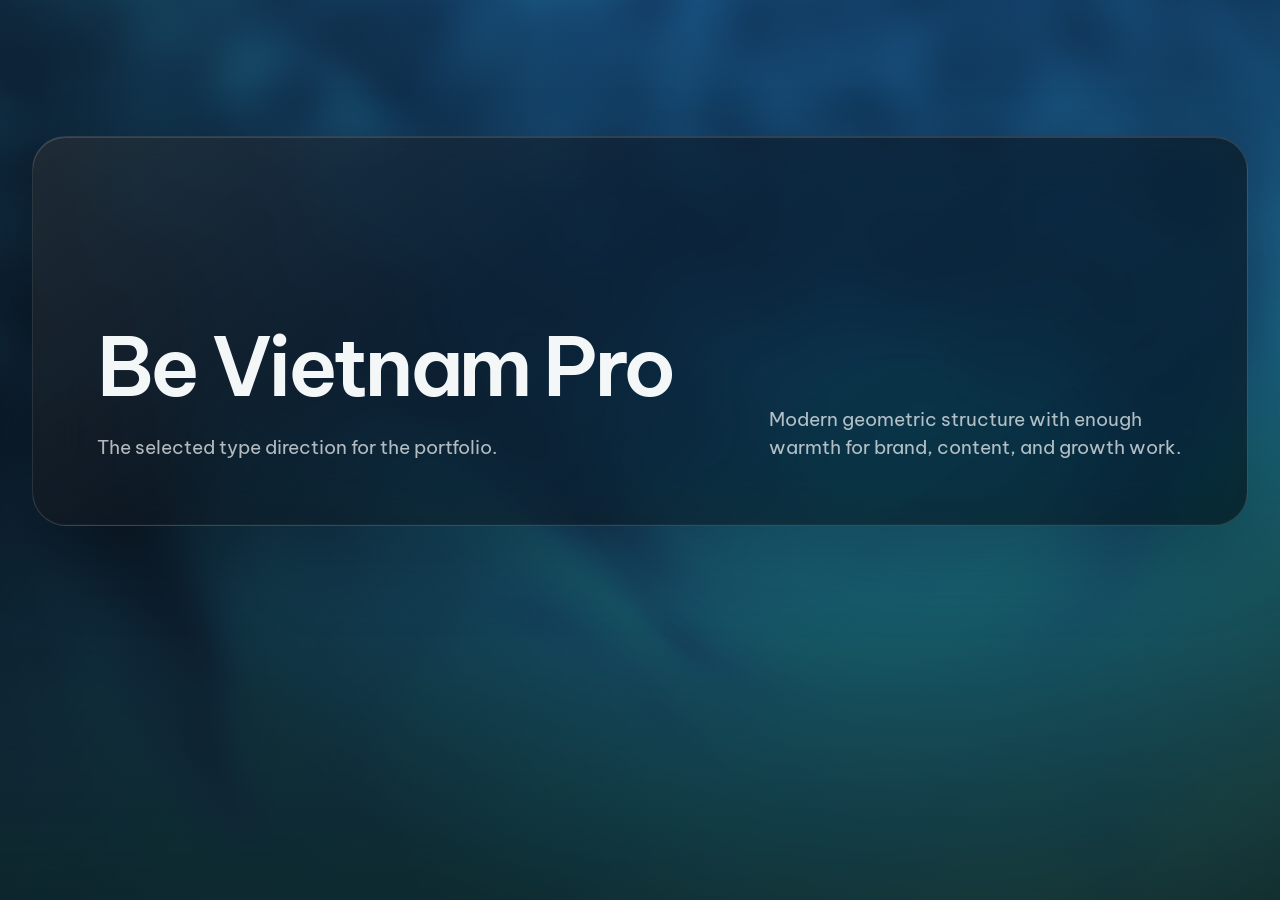
<file: type-lab.html>
<!doctype html>
<html lang="en">
<head>
  <meta charset="utf-8">
  <meta name="viewport" content="width=device-width, initial-scale=1">
  <meta name="robots" content="noindex, nofollow">
  <meta name="theme-color" content="#08090B">
  <title>Typography Direction | Zaim Sharoon</title>
  <link rel="preconnect" href="https://fonts.googleapis.com">
  <link rel="preconnect" href="https://fonts.gstatic.com" crossorigin>
  <link href="https://fonts.googleapis.com/css2?family=Be+Vietnam+Pro:wght@400;500;600;700&amp;display=swap" rel="stylesheet">
  <link rel="stylesheet" href="styles.css">
  <script src="ambient.js" defer></script>
</head>
<body>
  <canvas class="ambient-canvas" data-ambient-canvas aria-hidden="true"></canvas>
  <div class="ambient-shade" aria-hidden="true"></div>
  <main class="page-main">
    <section class="page-intro">
      <div class="shell page-intro__panel glass-panel">
        <div>
          <h1>Be Vietnam Pro</h1>
          <p style="margin-top:24px">The selected type direction for the portfolio.</p>
        </div>
        <p>Modern geometric structure with enough warmth for brand, content, and growth work.</p>
      </div>
    </section>
  </main>
</body>
</html>
</file>
<file: styles.css>
:root {
  --black: #08090b;
  --black-soft: #0d1013;
  --black-raised: #12161a;
  --white: #f4f7f8;
  --white-soft: rgba(244, 247, 248, 0.72);
  --white-dim: rgba(244, 247, 248, 0.48);
  --line: rgba(255, 255, 255, 0.14);
  --line-strong: rgba(255, 255, 255, 0.24);
  --navy: #123a5f;
  --teal: #0e7c7b;
  --red: #c1272d;
  --glass: rgba(8, 10, 13, 0.54);
  --glass-strong: rgba(8, 10, 13, 0.76);
  --radius-xl: 34px;
  --radius-lg: 26px;
  --radius-md: 18px;
  --shell: min(1480px, calc(100vw - 64px));
  --ease-out: cubic-bezier(0.22, 0.78, 0.24, 1);
  --ease-in: cubic-bezier(0.7, 0, 0.84, 0);
}

*,
*::before,
*::after {
  box-sizing: border-box;
}

html {
  min-width: 320px;
  background: var(--black);
  color: var(--white);
  scroll-behavior: smooth;
}

html.lenis,
html.lenis body {
  height: auto;
}

.lenis.lenis-smooth {
  scroll-behavior: auto !important;
}

.lenis.lenis-stopped {
  overflow: clip;
}

body {
  margin: 0;
  min-height: 100svh;
  overflow-x: hidden;
  background: var(--black);
  color: var(--white);
  font-family: "Be Vietnam Pro", system-ui, sans-serif;
  font-size: 16px;
  line-height: 1.55;
  -webkit-font-smoothing: antialiased;
  text-rendering: optimizeLegibility;
}

body.menu-open {
  overflow: hidden;
}

button,
input,
textarea,
select {
  font: inherit;
}

button,
a {
  -webkit-tap-highlight-color: transparent;
}

a {
  color: inherit;
  text-decoration: none;
}

button {
  color: inherit;
}

img,
svg,
canvas {
  display: block;
  max-width: 100%;
}

h1,
h2,
h3,
p,
figure {
  margin: 0;
}

h1,
h2,
h3 {
  font-weight: 600;
  letter-spacing: -0.045em;
  line-height: 1.02;
}

::selection {
  background: var(--teal);
  color: var(--white);
}

[hidden] {
  display: none !important;
}

.skip-link {
  position: fixed;
  top: 12px;
  left: 12px;
  z-index: 200;
  padding: 10px 14px;
  border-radius: 10px;
  background: var(--white);
  color: var(--black);
  transform: translateY(-160%);
  transition: transform 160ms ease-out;
}

.skip-link:focus {
  transform: translateY(0);
}

:focus-visible {
  outline: 2px solid var(--white);
  outline-offset: 4px;
}

.ambient-canvas,
.ambient-shade {
  position: fixed;
  inset: 0;
  width: 100%;
  height: 100%;
  pointer-events: none;
}

.ambient-canvas {
  z-index: 0;
}

.ambient-shade {
  z-index: 1;
  background:
    radial-gradient(circle at 74% 14%, transparent 0, rgba(8, 9, 11, 0.08) 28%, rgba(8, 9, 11, 0.56) 74%),
    linear-gradient(180deg, rgba(8, 9, 11, 0.18), rgba(8, 9, 11, 0.58));
}

.no-webgl body {
  background:
    radial-gradient(circle at 76% 8%, rgba(43, 200, 232, 0.24), transparent 32%),
    radial-gradient(circle at 18% 74%, rgba(14, 124, 123, 0.24), transparent 34%),
    var(--black);
}

main,
.site-footer {
  position: relative;
  z-index: 2;
}

.shell {
  width: var(--shell);
  margin-inline: auto;
}

.scroll-progress {
  position: fixed;
  top: 0;
  left: 0;
  z-index: 160;
  width: 100%;
  height: 2px;
  pointer-events: none;
}

.scroll-progress span {
  display: block;
  width: 100%;
  height: 100%;
  background: var(--red);
  transform: scaleX(0);
  transform-origin: 0 50%;
}

.site-header {
  position: fixed;
  top: 18px;
  left: 50%;
  z-index: 80;
  display: grid;
  grid-template-columns: 1fr auto 1fr;
  align-items: center;
  width: min(1480px, calc(100vw - 36px));
  min-height: 64px;
  padding: 8px 10px 8px 22px;
  border: 1px solid rgba(255, 255, 255, 0.15);
  border-radius: 22px;
  background: rgba(8, 9, 11, 0.54);
  box-shadow:
    inset 0 1px 0 rgba(255, 255, 255, 0.12),
    0 18px 48px rgba(0, 0, 0, 0.22);
  -webkit-backdrop-filter: blur(24px) saturate(145%);
  backdrop-filter: blur(24px) saturate(145%);
  transform: translateX(-50%);
}

.wordmark {
  justify-self: start;
  font-size: 16px;
  font-weight: 600;
  letter-spacing: -0.025em;
}

.header-role {
  color: var(--white-soft);
  font-size: 14px;
  font-weight: 500;
}

.menu-toggle,
.menu-close {
  display: inline-flex;
  align-items: center;
  justify-content: center;
  min-width: 98px;
  min-height: 46px;
  border: 1px solid var(--line-strong);
  border-radius: 15px;
  background: rgba(255, 255, 255, 0.08);
  cursor: pointer;
  transition: background-color 160ms ease-out, border-color 160ms ease-out, transform 160ms ease-out;
}

.menu-toggle {
  justify-self: end;
  gap: 12px;
}

.menu-toggle i {
  position: relative;
  width: 17px;
  height: 10px;
}

.menu-toggle i::before,
.menu-toggle i::after {
  content: "";
  position: absolute;
  right: 0;
  width: 17px;
  height: 1px;
  background: currentColor;
}

.menu-toggle i::before {
  top: 2px;
}

.menu-toggle i::after {
  bottom: 2px;
  width: 11px;
}

.menu-toggle:active,
.menu-close:active,
.button:active {
  transform: scale(0.97);
}

.menu-overlay {
  position: fixed;
  inset: 0;
  z-index: 120;
  visibility: hidden;
  pointer-events: none;
}

.menu-open .menu-overlay {
  visibility: visible;
  pointer-events: auto;
}

.menu-curtain {
  position: absolute;
  inset: 0;
  display: grid;
  grid-template-columns: repeat(4, 1fr);
  overflow: hidden;
}

.menu-curtain__band {
  background: #07080a;
  transform: translate3d(0, 105%, 0);
  transition: transform 540ms var(--ease-out);
}

.menu-curtain__band:nth-child(2) {
  background: #090d10;
  transition-delay: 40ms;
}

.menu-curtain__band:nth-child(3) {
  background: #0a1115;
  transition-delay: 80ms;
}

.menu-curtain__band:nth-child(4) {
  background: #0b1519;
  transition-delay: 120ms;
}

.menu-open .menu-curtain__band {
  transform: translate3d(0, 0, 0);
}

.menu-closing .menu-curtain__band {
  transform: translate3d(0, -105%, 0);
}

.menu-panel {
  position: relative;
  z-index: 2;
  display: grid;
  grid-template-rows: auto 1fr auto;
  width: 100%;
  min-height: 100%;
  padding: 24px clamp(24px, 5vw, 86px) 36px;
  opacity: 0;
  transition: opacity 180ms ease-out 260ms;
}

.menu-open .menu-panel {
  opacity: 1;
}

.menu-closing .menu-panel {
  opacity: 0;
  transition-delay: 0s;
}

.menu-panel__top,
.menu-panel__foot {
  display: flex;
  align-items: center;
  justify-content: space-between;
  gap: 24px;
}

.menu-panel__top .wordmark {
  font-size: 18px;
}

.menu-nav {
  align-self: center;
  display: grid;
  width: min(900px, 100%);
  margin-inline: auto;
}

.menu-nav a {
  display: flex;
  align-items: baseline;
  justify-content: space-between;
  padding: 14px 0;
  border-bottom: 1px solid var(--line);
  color: var(--white-dim);
  font-size: clamp(2.7rem, 6.4vw, 6rem);
  font-weight: 500;
  letter-spacing: -0.055em;
  line-height: 1;
  transition: color 180ms ease-out, padding-left 260ms var(--ease-out);
}

.menu-nav a::after {
  content: "↗";
  color: var(--red);
  font-size: 0.3em;
  font-weight: 400;
}

.menu-nav a[aria-current="page"],
.menu-nav a:hover,
.menu-nav a:focus-visible {
  color: var(--white);
  padding-left: 18px;
}

.menu-panel__foot {
  color: var(--white-dim);
  font-size: 14px;
}

.intro-loader {
  position: fixed;
  inset: 0;
  z-index: 180;
  display: grid;
  grid-template-columns: 1fr auto;
  grid-template-rows: 1fr auto;
  align-items: end;
  gap: 24px;
  padding: clamp(28px, 5vw, 76px);
  background: #060708;
  color: var(--white);
  transition: clip-path 560ms var(--ease-out), visibility 0s linear 560ms;
  clip-path: inset(0 0 0 0 round 0);
}

.intro-loader::before {
  content: "";
  position: absolute;
  inset: auto 0 0;
  height: 5px;
  background: linear-gradient(90deg, var(--red), var(--teal), #2bc8e8);
  transform-origin: 0 50%;
  animation: loader-line 1150ms linear both;
}

.intro-loader.is-leaving {
  visibility: hidden;
  clip-path: inset(0 0 100% 0 round 0 0 40px 40px);
}

.intro-loader__greeting {
  align-self: center;
  grid-column: 1 / -1;
  font-size: clamp(3.8rem, 10vw, 10rem);
  font-weight: 500;
  letter-spacing: -0.06em;
  line-height: 0.95;
}

.intro-loader__name,
.intro-loader__count {
  color: var(--white-soft);
  font-size: 14px;
}

.intro-loader__count {
  font-variant-numeric: tabular-nums;
}

@keyframes loader-line {
  from { transform: scaleX(0); }
  to { transform: scaleX(1); }
}

.route-transition {
  position: fixed;
  inset: 0;
  z-index: 170;
  display: grid;
  grid-template-rows: repeat(4, 1fr);
  visibility: hidden;
  pointer-events: none;
}

.route-transition.is-active {
  visibility: visible;
}

.route-transition__band {
  background: #050607;
  transform: scaleX(0);
  transform-origin: 0 50%;
  transition: transform 420ms var(--ease-out);
}

.route-transition__band:nth-child(2) {
  background: #081014;
  transition-delay: 35ms;
}

.route-transition__band:nth-child(3) {
  background: #0a171b;
  transition-delay: 70ms;
}

.route-transition__band:nth-child(4) {
  background: #0c2022;
  transition-delay: 105ms;
}

.route-transition.is-active .route-transition__band {
  transform: scaleX(1);
}

.glass-panel,
.work-card,
.journey-sheet,
.contact-stage {
  border: 1px solid var(--line);
  background:
    linear-gradient(145deg, rgba(255, 255, 255, 0.09), rgba(255, 255, 255, 0.018) 38%, rgba(0, 0, 0, 0.14)),
    var(--glass);
  box-shadow:
    inset 0 1px 0 rgba(255, 255, 255, 0.13),
    inset 0 -1px 0 rgba(255, 255, 255, 0.025),
    0 32px 80px rgba(0, 0, 0, 0.24);
  -webkit-backdrop-filter: blur(26px) saturate(130%);
  backdrop-filter: blur(26px) saturate(130%);
}

[data-spotlight] {
  --spot-x: 50%;
  --spot-y: 50%;
  --spot-opacity: 0;
  position: relative;
  isolation: isolate;
  overflow: hidden;
}

[data-spotlight]::after {
  content: "";
  position: absolute;
  inset: 0;
  z-index: 1;
  background: radial-gradient(420px circle at var(--spot-x) var(--spot-y), rgba(255, 255, 255, 0.12), transparent 46%);
  opacity: var(--spot-opacity);
  pointer-events: none;
  transition: opacity 180ms ease-out;
}

[data-spotlight] > * {
  position: relative;
  z-index: 2;
}

.button,
.text-link {
  display: inline-flex;
  align-items: center;
  justify-content: center;
  gap: 10px;
  min-height: 50px;
  font-size: 15px;
  font-weight: 600;
  transition: transform 160ms ease-out, background-color 160ms ease-out, border-color 160ms ease-out, color 160ms ease-out;
}

.button {
  padding: 0 22px;
  border: 1px solid var(--line-strong);
  border-radius: 15px;
}

.button--primary {
  border-color: rgba(255, 255, 255, 0.68);
  background: var(--white);
  color: var(--black);
}

.button--glass {
  background: rgba(255, 255, 255, 0.07);
  color: var(--white);
  -webkit-backdrop-filter: blur(16px);
  backdrop-filter: blur(16px);
}

.button span,
.text-link span {
  color: var(--red);
}

.text-link {
  min-height: 44px;
  padding-inline: 4px;
  border-bottom: 1px solid var(--line-strong);
}

.hero {
  min-height: 100svh;
  padding: 104px 0 34px;
}

.hero-frame {
  display: grid;
  grid-template-columns: minmax(0, 1.04fr) minmax(420px, 0.96fr);
  min-height: calc(100svh - 138px);
  border-radius: var(--radius-xl);
  overflow: hidden;
}

.hero-copy {
  position: relative;
  z-index: 2;
  display: flex;
  flex-direction: column;
  justify-content: center;
  padding: clamp(42px, 6vw, 94px);
}

.hero-role {
  margin-bottom: clamp(28px, 5vh, 58px);
  color: var(--white-soft);
  font-size: clamp(1rem, 1.35vw, 1.22rem);
  font-weight: 500;
}

.hero h1 {
  max-width: 780px;
  font-size: clamp(4rem, 6.5vw, 7rem);
  line-height: 0.92;
}

.hero h1 span {
  display: block;
}

.hero-summary {
  max-width: 660px;
  margin-top: clamp(28px, 5vh, 52px);
  color: var(--white-soft);
  font-size: clamp(1.12rem, 1.55vw, 1.42rem);
  line-height: 1.48;
}

.hero-actions {
  display: flex;
  flex-wrap: wrap;
  gap: 14px;
  margin-top: 34px;
}

.hero-scope {
  display: flex;
  flex-wrap: wrap;
  gap: 9px 22px;
  margin-top: auto;
  padding-top: 54px;
  color: var(--white-dim);
  font-size: 14px;
}

.hero-scope span + span::before {
  content: "";
  display: inline-block;
  width: 5px;
  height: 5px;
  margin-right: 22px;
  border-radius: 50%;
  background: var(--red);
  vertical-align: 2px;
}

.hero-portrait {
  position: relative;
  min-height: 620px;
  overflow: hidden;
  background: #071018;
}

.hero-portrait::before {
  content: "";
  position: absolute;
  inset: 0;
  z-index: 1;
  background:
    linear-gradient(90deg, rgba(8, 9, 11, 0.5), transparent 24%),
    linear-gradient(180deg, transparent 52%, rgba(8, 9, 11, 0.72));
  pointer-events: none;
}

.hero-portrait img {
  width: 100%;
  height: 100%;
  object-fit: cover;
  object-position: 50% 42%;
}

.portrait-meta {
  position: absolute;
  right: 22px;
  bottom: 22px;
  left: 22px;
  z-index: 2;
  display: flex;
  align-items: center;
  justify-content: space-between;
  gap: 20px;
  padding: 16px 18px;
  border: 1px solid rgba(255, 255, 255, 0.18);
  border-radius: 16px;
  background: rgba(5, 8, 10, 0.52);
  color: var(--white-soft);
  font-size: 14px;
  -webkit-backdrop-filter: blur(20px) saturate(125%);
  backdrop-filter: blur(20px) saturate(125%);
}

.portrait-meta span:first-child {
  display: inline-flex;
  align-items: center;
  gap: 9px;
}

.portrait-meta span:first-child::before {
  content: "";
  width: 7px;
  height: 7px;
  border-radius: 50%;
  background: var(--teal);
  box-shadow: 0 0 0 5px rgba(14, 124, 123, 0.16);
}

.section {
  padding: clamp(96px, 11vw, 170px) 0;
}

.section-heading {
  display: grid;
  grid-template-columns: minmax(0, 1fr) minmax(280px, 0.72fr);
  align-items: end;
  gap: 40px;
  margin-bottom: 44px;
}

.section-heading h2,
.page-intro h1 {
  font-size: clamp(3.3rem, 6.4vw, 6.5rem);
}

.section-heading p,
.page-intro p {
  max-width: 620px;
  color: var(--white-soft);
  font-size: clamp(1.05rem, 1.45vw, 1.32rem);
  line-height: 1.52;
}

.section-heading__side {
  justify-self: end;
}

.work-bento {
  display: grid;
  grid-template-columns: repeat(12, minmax(0, 1fr));
  grid-auto-rows: minmax(190px, auto);
  gap: 18px;
}

.work-card {
  position: relative;
  display: flex;
  flex-direction: column;
  min-width: 0;
  min-height: 210px;
  padding: clamp(24px, 2.7vw, 40px);
  border-radius: var(--radius-lg);
  overflow: hidden;
  transition: border-color 220ms ease-out, transform 320ms var(--ease-out), box-shadow 320ms var(--ease-out);
}

.work-card::before {
  content: "";
  position: absolute;
  inset: 0;
  z-index: 0;
  opacity: 0.76;
  pointer-events: none;
}

.work-card--srp {
  grid-column: 1 / 8;
  grid-row: span 2;
  min-height: 438px;
}

.work-card--srp::before {
  background:
    radial-gradient(circle at 82% 22%, rgba(43, 123, 232, 0.34), transparent 34%),
    linear-gradient(135deg, rgba(18, 58, 95, 0.86), rgba(8, 9, 11, 0.2) 72%);
}

.work-card--candle {
  grid-column: 8 / 13;
}

.work-card--candle::before {
  background:
    radial-gradient(circle at 88% 16%, rgba(79, 224, 216, 0.25), transparent 35%),
    linear-gradient(145deg, rgba(14, 124, 123, 0.52), rgba(8, 9, 11, 0.2) 70%);
}

.work-card--impact {
  grid-column: 8 / 13;
}

.work-card--impact::before {
  background:
    radial-gradient(circle at 86% 18%, rgba(193, 39, 45, 0.23), transparent 34%),
    linear-gradient(145deg, rgba(18, 58, 95, 0.42), rgba(8, 9, 11, 0.2));
}

.work-card--insured {
  grid-column: 1 / 4;
}

.work-card--english {
  grid-column: 4 / 7;
}

.work-card--simon {
  grid-column: 7 / 10;
}

.work-card--cloud {
  grid-column: 10 / 13;
}

.work-card--insured::before,
.work-card--english::before,
.work-card--simon::before,
.work-card--cloud::before {
  background: linear-gradient(145deg, rgba(255, 255, 255, 0.045), rgba(8, 9, 11, 0.2));
}

.work-card__top {
  display: flex;
  align-items: flex-start;
  justify-content: space-between;
  gap: 16px;
}

.work-card__index {
  color: var(--white-dim);
  font-size: 13px;
  font-variant-numeric: tabular-nums;
}

.work-card h3,
.work-card h2 {
  max-width: 760px;
  font-size: clamp(1.55rem, 2.8vw, 3.4rem);
}

.work-card--compact h3,
.work-card--compact h2 {
  font-size: clamp(1.25rem, 1.65vw, 1.7rem);
  line-height: 1.1;
}

.work-card__role {
  margin-top: auto;
  padding-top: 42px;
  color: var(--white);
  font-size: 15px;
  font-weight: 600;
}

.work-card__copy {
  max-width: 760px;
  margin-top: 12px;
  color: var(--white-soft);
  font-size: clamp(0.98rem, 1.18vw, 1.12rem);
  line-height: 1.55;
}

.work-card--compact .work-card__role {
  padding-top: 32px;
}

.work-card--compact .work-card__copy {
  font-size: 0.95rem;
}

.work-card__signal {
  position: absolute;
  right: 34px;
  bottom: 30px;
  width: 108px;
  height: 108px;
  border: 1px solid rgba(255, 255, 255, 0.12);
  border-radius: 50%;
  opacity: 0.34;
}

.work-card__signal::before,
.work-card__signal::after {
  content: "";
  position: absolute;
  border-radius: 50%;
  border: 1px solid rgba(255, 255, 255, 0.18);
}

.work-card__signal::before {
  inset: 18px;
}

.work-card__signal::after {
  inset: 38px;
  background: var(--red);
  border: 0;
}

.work-card--srp .work-card__copy {
  max-width: 620px;
  padding-right: 100px;
}

.journey-preview {
  display: grid;
  grid-template-columns: minmax(0, 0.85fr) minmax(420px, 1.15fr);
  min-height: 520px;
  border-radius: var(--radius-xl);
  overflow: hidden;
}

.journey-preview__title,
.journey-preview__copy {
  padding: clamp(34px, 5vw, 78px);
}

.journey-preview__title {
  display: flex;
  flex-direction: column;
  justify-content: center;
  border-right: 1px solid var(--line);
  background: rgba(8, 9, 11, 0.24);
}

.journey-preview__title h2 {
  max-width: 660px;
  font-size: clamp(3.2rem, 5.7vw, 6.1rem);
}

.journey-preview__copy {
  display: flex;
  flex-direction: column;
  justify-content: center;
  background:
    radial-gradient(circle at 90% 0, rgba(43, 200, 232, 0.16), transparent 38%),
    rgba(8, 9, 11, 0.36);
}

.journey-preview__copy p {
  max-width: 660px;
  color: var(--white-soft);
  font-size: clamp(1.15rem, 1.8vw, 1.65rem);
  line-height: 1.5;
}

.journey-preview__copy .text-link {
  align-self: flex-start;
  margin-top: 34px;
}

.closing-panel {
  display: grid;
  grid-template-columns: minmax(0, 1fr) auto;
  align-items: center;
  gap: 50px;
  min-height: 330px;
  padding: clamp(38px, 5.2vw, 80px);
  border-radius: var(--radius-xl);
}

.closing-panel h2 {
  max-width: 890px;
  font-size: clamp(2.7rem, 5.7vw, 6rem);
}

.closing-panel__action {
  display: grid;
  gap: 18px;
  justify-items: start;
  max-width: 360px;
}

.closing-panel__action p {
  color: var(--white-soft);
}

.page-main {
  padding-top: 112px;
}

.page-intro {
  padding: 24px 0 38px;
}

.page-intro__panel {
  display: grid;
  grid-template-columns: minmax(0, 1fr) minmax(320px, 0.66fr);
  align-items: end;
  gap: 44px;
  min-height: 390px;
  padding: clamp(38px, 5vw, 76px);
  border-radius: var(--radius-xl);
}

.page-intro p {
  justify-self: end;
}

.work-page .work-directory {
  padding: 24px 0 132px;
}

.journey-hero {
  display: grid;
  grid-template-columns: minmax(0, 1.02fr) minmax(360px, 0.98fr);
  min-height: 610px;
  border-radius: var(--radius-xl);
  overflow: hidden;
}

.journey-hero__copy {
  display: flex;
  flex-direction: column;
  justify-content: center;
  padding: clamp(38px, 5vw, 78px);
}

.journey-hero h1 {
  font-size: clamp(3.5rem, 6.6vw, 7rem);
}

.journey-hero p {
  max-width: 640px;
  margin-top: 32px;
  color: var(--white-soft);
  font-size: clamp(1.08rem, 1.55vw, 1.42rem);
}

.journey-hero figure {
  position: relative;
  min-height: 500px;
  overflow: hidden;
}

.journey-hero figure::after {
  content: "";
  position: absolute;
  inset: 0;
  background: linear-gradient(90deg, rgba(8, 9, 11, 0.42), transparent 30%), linear-gradient(180deg, transparent 60%, rgba(8, 9, 11, 0.5));
}

.journey-hero img {
  width: 100%;
  height: 100%;
  object-fit: cover;
  object-position: 50% 42%;
}

.journey-section {
  padding: 34px 0 132px;
}

.journey-sheet {
  border-radius: var(--radius-xl);
  overflow: hidden;
}

.journey-row {
  display: grid;
  grid-template-columns: minmax(130px, 0.34fr) minmax(260px, 0.82fr) minmax(320px, 1.25fr);
  gap: clamp(26px, 4vw, 70px);
  align-items: start;
  padding: clamp(30px, 4vw, 58px);
  border-bottom: 1px solid var(--line);
}

.journey-row:last-child {
  border-bottom: 0;
}

.journey-row__time {
  color: var(--white-dim);
  font-size: 14px;
  font-variant-numeric: tabular-nums;
}

.journey-row h2 {
  font-size: clamp(1.55rem, 2.25vw, 2.45rem);
  line-height: 1.08;
}

.journey-row p {
  color: var(--white-soft);
  font-size: clamp(1rem, 1.18vw, 1.12rem);
  line-height: 1.62;
}

.contact-page .page-main {
  min-height: 100svh;
  padding-bottom: 70px;
}

.contact-stage {
  display: grid;
  grid-template-columns: minmax(0, 0.82fr) minmax(430px, 1.18fr);
  min-height: calc(100svh - 156px);
  border-radius: var(--radius-xl);
  overflow: hidden;
}

.contact-copy,
.contact-form {
  padding: clamp(38px, 5vw, 78px);
}

.contact-copy {
  display: flex;
  flex-direction: column;
  background:
    radial-gradient(circle at 10% 100%, rgba(14, 124, 123, 0.24), transparent 40%),
    rgba(8, 9, 11, 0.22);
}

.contact-copy h1 {
  font-size: clamp(3.7rem, 7vw, 7rem);
}

.contact-copy > p {
  max-width: 570px;
  margin-top: 28px;
  color: var(--white-soft);
  font-size: clamp(1.08rem, 1.4vw, 1.3rem);
}

.contact-routes {
  display: grid;
  gap: 20px;
  margin-top: auto;
  padding-top: 54px;
}

.contact-route {
  display: grid;
  gap: 5px;
}

.contact-route span {
  color: var(--white-dim);
  font-size: 13px;
}

.contact-route a,
.contact-route strong {
  overflow-wrap: anywhere;
  font-size: 16px;
  font-weight: 500;
}

.contact-form {
  display: flex;
  flex-direction: column;
  justify-content: center;
  border-left: 1px solid var(--line);
  background: rgba(8, 9, 11, 0.4);
}

.contact-form h2 {
  margin-bottom: 34px;
  font-size: clamp(2rem, 3.4vw, 3.7rem);
}

.field {
  display: grid;
  gap: 9px;
  margin-bottom: 20px;
}

.field label {
  color: var(--white-soft);
  font-size: 14px;
}

.field input,
.field textarea {
  width: 100%;
  border: 1px solid var(--line);
  border-radius: 14px;
  outline: 0;
  background: rgba(255, 255, 255, 0.055);
  color: var(--white);
  transition: border-color 160ms ease-out, background-color 160ms ease-out, box-shadow 160ms ease-out;
}

.field input {
  min-height: 54px;
  padding: 0 16px;
}

.field textarea {
  min-height: 150px;
  padding: 15px 16px;
  resize: vertical;
}

.field input:focus,
.field textarea:focus {
  border-color: rgba(79, 224, 216, 0.62);
  background: rgba(255, 255, 255, 0.075);
  box-shadow: 0 0 0 4px rgba(14, 124, 123, 0.16);
}

.form-actions {
  display: flex;
  align-items: center;
  gap: 18px;
  margin-top: 8px;
}

.form-actions > p,
.form-status {
  color: var(--white-dim);
  font-size: 13px;
}

.form-status {
  min-height: 1.5em;
  margin-top: 12px;
}

.site-footer {
  padding: 0 0 26px;
}

.footer-frame {
  display: grid;
  grid-template-columns: 1fr auto 1fr;
  align-items: center;
  gap: 26px;
  min-height: 76px;
  padding: 16px 22px;
  border: 1px solid var(--line);
  border-radius: 20px;
  background: rgba(8, 9, 11, 0.56);
  color: var(--white-dim);
  font-size: 13px;
  -webkit-backdrop-filter: blur(22px) saturate(125%);
  backdrop-filter: blur(22px) saturate(125%);
}

.footer-frame > span:nth-child(2) {
  justify-self: center;
}

.footer-links {
  justify-self: end;
  display: flex;
  gap: 22px;
}

.footer-links a:hover,
.footer-links a:focus-visible,
.contact-route a:hover,
.contact-route a:focus-visible {
  color: var(--white);
}

.has-js [data-hero-reveal],
.has-js [data-reveal] {
  opacity: 0;
}

.has-js [data-reveal].is-visible {
  opacity: 1;
  transform: none;
}

.has-js [data-hero-reveal].is-visible {
  opacity: 1;
  transform: none;
}

@media (hover: hover) and (pointer: fine) {
  .menu-toggle:hover,
  .menu-close:hover,
  .button--glass:hover {
    border-color: rgba(255, 255, 255, 0.38);
    background: rgba(255, 255, 255, 0.13);
  }

  .button--primary:hover {
    background: #ffffff;
    transform: translateY(-2px);
  }

  .text-link:hover {
    border-color: rgba(255, 255, 255, 0.62);
  }

}

@media (max-width: 1180px) {
  :root {
    --shell: min(100% - 42px, 1100px);
  }

  .hero-frame {
    grid-template-columns: minmax(0, 1fr) minmax(360px, 0.82fr);
  }

  .hero-copy {
    padding: 48px;
  }

  .hero-scope {
    padding-top: 38px;
  }

  .work-bento {
    grid-template-columns: repeat(6, minmax(0, 1fr));
  }

  .work-card--srp {
    grid-column: 1 / 5;
  }

  .work-card--candle,
  .work-card--impact {
    grid-column: 5 / 7;
  }

  .work-card--insured,
  .work-card--english,
  .work-card--simon,
  .work-card--cloud {
    grid-column: span 3;
  }

  .work-card--candle h3,
  .work-card--impact h3,
  .work-card--candle h2,
  .work-card--impact h2 {
    font-size: clamp(1.35rem, 2.2vw, 2rem);
  }

  .work-card--candle .work-card__copy,
  .work-card--impact .work-card__copy {
    font-size: 0.96rem;
  }

  .journey-row {
    grid-template-columns: 120px minmax(220px, 0.7fr) minmax(300px, 1fr);
  }
}

@media (max-width: 900px) {
  :root {
    --shell: calc(100vw - 30px);
    --radius-xl: 27px;
    --radius-lg: 22px;
  }

  .site-header {
    top: 12px;
    width: calc(100vw - 24px);
    min-height: 58px;
    padding-left: 16px;
    border-radius: 18px;
  }

  .header-role {
    display: none;
  }

  .site-header {
    grid-template-columns: 1fr auto;
  }

  .menu-toggle {
    min-width: 86px;
    min-height: 42px;
  }

  .hero {
    padding-top: 84px;
  }

  .hero-frame {
    grid-template-columns: 1fr;
    min-height: auto;
  }

  .hero-copy {
    min-height: 610px;
    padding: clamp(34px, 8vw, 64px);
  }

  .hero-portrait {
    min-height: min(74vw, 650px);
  }

  .hero-scope {
    margin-top: 44px;
    padding-top: 0;
  }

  .section-heading,
  .page-intro__panel,
  .journey-preview,
  .closing-panel,
  .journey-hero,
  .contact-stage {
    grid-template-columns: 1fr;
  }

  .section-heading__side,
  .page-intro p {
    justify-self: start;
  }

  .section-heading {
    margin-bottom: 34px;
  }

  .journey-preview__title {
    min-height: 390px;
    border-right: 0;
    border-bottom: 1px solid var(--line);
  }

  .journey-preview__copy {
    min-height: 350px;
  }

  .closing-panel {
    gap: 34px;
  }

  .page-main {
    padding-top: 90px;
  }

  .page-intro__panel {
    min-height: 420px;
  }

  .journey-hero figure {
    min-height: min(82vw, 640px);
  }

  .journey-row {
    grid-template-columns: 120px 1fr;
  }

  .journey-row p {
    grid-column: 2;
  }

  .contact-stage {
    min-height: auto;
  }

  .contact-copy {
    min-height: 520px;
  }

  .contact-form {
    border-top: 1px solid var(--line);
    border-left: 0;
  }
}

@media (max-width: 720px) {
  .menu-panel {
    padding: 18px 18px 28px;
  }

  .menu-curtain {
    grid-template-columns: repeat(3, 1fr);
  }

  .menu-curtain__band:nth-child(4) {
    display: none;
  }

  .menu-panel__foot {
    align-items: flex-start;
    flex-direction: column;
    gap: 6px;
  }

  .menu-nav a {
    padding: 12px 0;
    font-size: clamp(2.5rem, 14vw, 4rem);
  }

  .intro-loader {
    padding: 24px;
  }

  .intro-loader__greeting {
    font-size: clamp(3.1rem, 16vw, 5.5rem);
  }

  .hero-copy {
    min-height: 580px;
  }

  .hero h1 {
    font-size: clamp(3.55rem, 17vw, 5.8rem);
  }

  .hero-summary {
    font-size: 1.08rem;
  }

  .hero-actions {
    display: grid;
    grid-template-columns: 1fr;
  }

  .hero-actions .button,
  .hero-actions .text-link {
    width: 100%;
  }

  .hero-scope {
    display: grid;
    gap: 7px;
  }

  .hero-scope span + span::before {
    display: none;
  }

  .hero-portrait {
    min-height: 106vw;
  }

  .portrait-meta {
    align-items: flex-start;
    flex-direction: column;
    gap: 5px;
  }

  .section {
    padding: 88px 0;
  }

  .section-heading h2,
  .page-intro h1 {
    font-size: clamp(3rem, 15vw, 4.9rem);
  }

  .work-bento {
    grid-template-columns: 1fr;
    grid-auto-rows: auto;
  }

  .work-card,
  .work-card--srp,
  .work-card--candle,
  .work-card--impact,
  .work-card--insured,
  .work-card--english,
  .work-card--simon,
  .work-card--cloud {
    grid-column: 1;
    grid-row: auto;
    min-height: 280px;
  }

  .work-card--srp {
    min-height: 390px;
  }

  .work-card h3,
  .work-card h2,
  .work-card--compact h3,
  .work-card--compact h2 {
    font-size: clamp(1.75rem, 8vw, 2.5rem);
  }

  .work-card--srp .work-card__copy {
    padding-right: 0;
  }

  .work-card__signal {
    right: 24px;
    bottom: 24px;
    width: 78px;
    height: 78px;
  }

  .work-card__signal::before {
    inset: 13px;
  }

  .work-card__signal::after {
    inset: 29px;
  }

  .journey-preview__title,
  .journey-preview__copy,
  .closing-panel,
  .page-intro__panel,
  .journey-hero__copy,
  .contact-copy,
  .contact-form {
    padding: 32px 26px;
  }

  .journey-preview__title {
    min-height: 350px;
  }

  .journey-preview__title h2 {
    font-size: clamp(3rem, 14vw, 4.7rem);
  }

  .journey-preview__copy {
    min-height: 330px;
  }

  .page-intro {
    padding-top: 10px;
  }

  .page-intro__panel {
    min-height: 410px;
  }

  .journey-hero h1,
  .contact-copy h1 {
    font-size: clamp(3.4rem, 16vw, 5.6rem);
  }

  .journey-row {
    grid-template-columns: 1fr;
    gap: 15px;
    padding: 32px 26px;
  }

  .journey-row p {
    grid-column: 1;
  }

  .contact-copy {
    min-height: 500px;
  }

  .form-actions {
    align-items: stretch;
    flex-direction: column;
  }

  .footer-frame {
    grid-template-columns: 1fr auto;
  }

  .footer-frame > span:nth-child(2) {
    display: none;
  }
}

@media (max-width: 460px) {
  :root {
    --shell: calc(100vw - 20px);
  }

  .site-header {
    width: calc(100vw - 16px);
  }

  .wordmark {
    font-size: 14px;
  }

  .menu-toggle {
    min-width: 76px;
  }

  .hero {
    padding-top: 78px;
  }

  .hero-frame {
    border-radius: 24px;
  }

  .hero-copy {
    min-height: 560px;
    padding: 30px 22px;
  }

  .hero-role {
    margin-bottom: 36px;
  }

  .hero h1 {
    font-size: clamp(3.15rem, 17vw, 4.5rem);
  }

  .portrait-meta {
    right: 12px;
    bottom: 12px;
    left: 12px;
  }

  .work-card {
    padding: 24px 22px;
    border-radius: 22px;
  }

  .footer-frame {
    padding: 16px;
  }

  .footer-links {
    gap: 12px;
  }
}

@media (prefers-reduced-motion: reduce) {
  html {
    scroll-behavior: auto;
  }

  *,
  *::before,
  *::after {
    scroll-behavior: auto !important;
    animation-duration: 0.01ms !important;
    animation-iteration-count: 1 !important;
    transition-duration: 0.01ms !important;
  }

  .has-js [data-hero-reveal],
  .has-js [data-reveal] {
    opacity: 1 !important;
    transform: none !important;
    filter: none !important;
  }

  .work-card:hover,
  .button--primary:hover {
    transform: none;
  }
}
</file>
